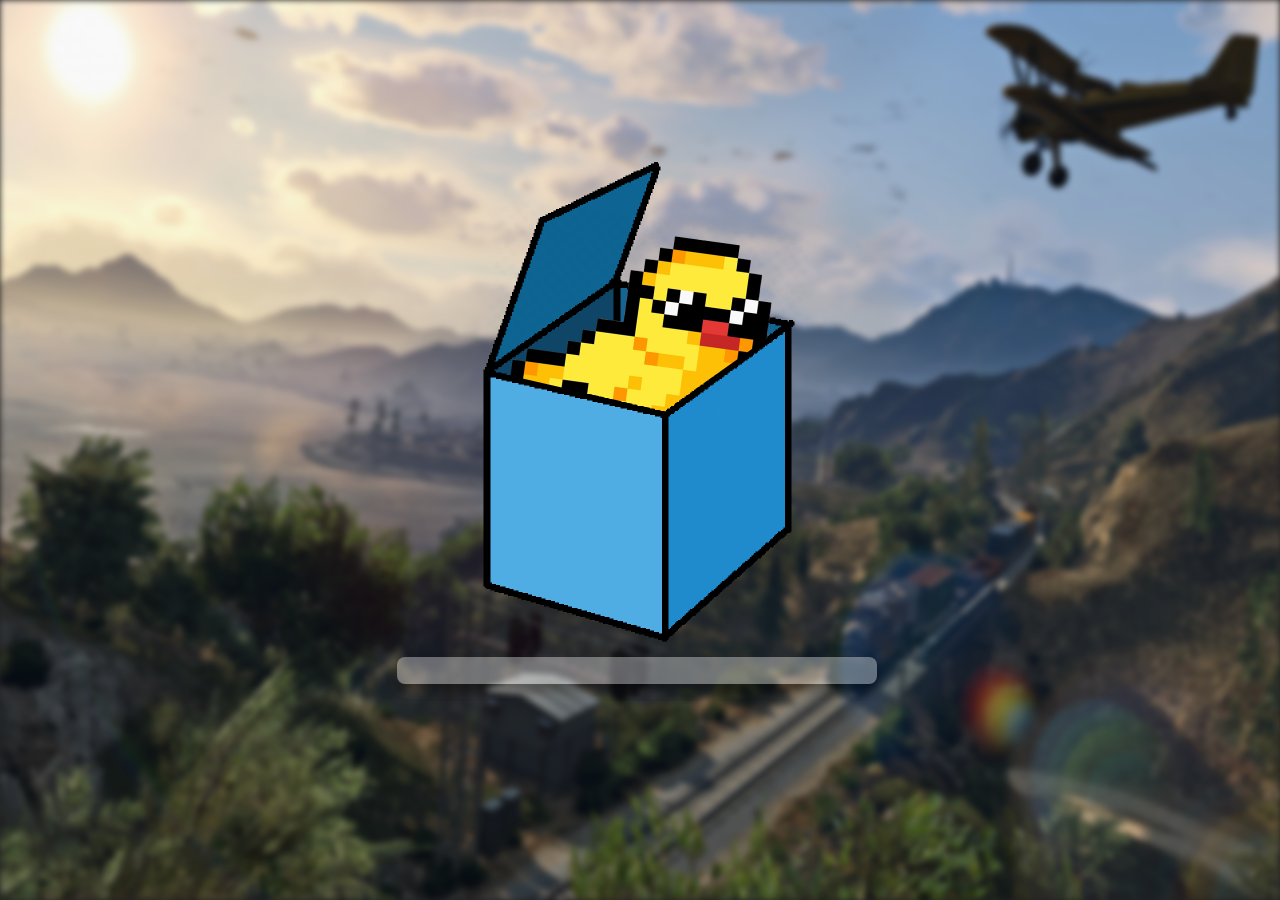
<file: lucifer-loading/index.html>
<!-- /* Need Help? Join my discord @ discord.gg/yWddFpQ */ -->
<html>
 <head>
        <meta name="viewport" content="width=device-width,initial-scale=1">
        <link rel="stylesheet" href="config.css" type="text/css">
        <link rel="stylesheet" href="css/stylesheet.css" type="text/css">

      <script src="https://ajax.googleapis.com/ajax/libs/jquery/3.3.1/jquery.min.js"></script>
      
 </head>
 <body>
          
        <div class='blur' id="bg">
  <!-- ADD your background images here (same format) and make sure to add it in __resource.lua  -->
           
  
            </div>
         
         <div id="container">
                
    <!-- Uncomment for PLAIN TEXT (also uncomment title in app.js)  <h2 id="title"></h2> -->
                    <!-- Your logo below -->
        <img class="logo" src="imgs/logo.png">
             <br>
                <div class="loadbar">
                        <div class="yeet"></div>
                    </div>
                </div>
         <p id="link"></p>
        
       
  </div>
</center>

    <script src="config.js"></script>
    <script src="js/app.js"></script>
	<script src="js/progressbar-main.js"></script>
    <script src="js/progressbar-handler.js"></script>
    <script src="js/progressbar-renderer.js"></script>
    <script src="https://www.youtube.com/iframe_api"></script>
 </body>
</html>
</file>
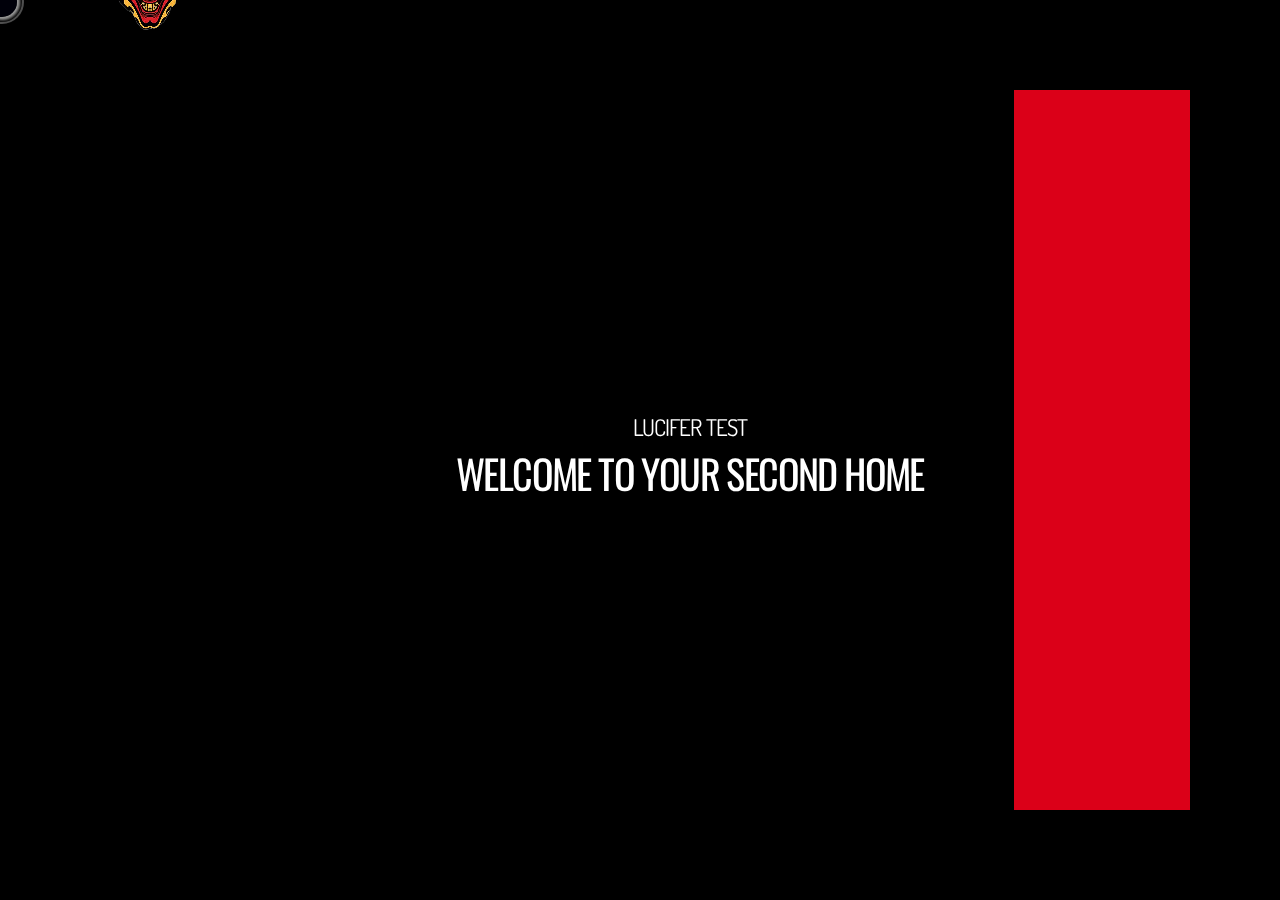
<file: [LoadingScreen]/lucifer_load/index.html>
<!doctypehtml>
    <html lang=pt_BR>
    <meta charset=utf-8>
    <title> LUCIFER test</title>
    <meta content=""
          name=description>
    <meta content=""
          name=testimonials-signature>
    <meta content=""
          name=keywords>
    <meta content="height=device-height,width=device-width,initial-scale=1,minimum-scale=1,maximum-scale=1,user-scalable=no"
          name=viewport>
    <link href=css/plugins.min.css
          rel=stylesheet
          media=all>
    <link href=css/style.min.css
          rel=stylesheet
          media=all>
    <link href=css/fontawesome-all.min.css
          rel=stylesheet>
    <link href=css/style-city.min.css
          rel=stylesheet
          media=all>
    <link href="http://fonts.googleapis.com/css?family=Raleway:100,200,300,400,500,600,700,800,900%7COswald:300,400,700%7CDosis:200,300,400,500,600,700,800"
          rel=stylesheet>
    <div id=cursor>
        <div id=circle></div>
    </div>
    <div id=loader>
        <div class=loaderDynamic>
            <div class=loaderStatic></div>
        </div>
    </div>
    <div id=loaderText>
        <div class=loaderTitle>LUCIFER test</div><span class=loaderSubTitle>Welcome To Your Second Home</span>
    </div>
    <div class=homeSlides
         id=contentOT>
        <div class="border-top top-position">
            <div class="menu-mobile-btn-waits menu-trigger"
                 id=menu-mobile-btn></div>
        </div>
        <audio id='muzica' volume='0.2' autoplay controls>
            <source src="music.mp3" type="audio/mpeg">
          </audio>
          <script>

			var play = false;
			var myAudio = document.getElementById("muzica");
			
			myAudio.volume = 0.2;
		
			function onKeyDown(event) {
					switch (event.keyCode) {
						case 32: //SpaceBar                    
							if (play) {
								myAudio.pause();
								play = false;
							} else {
								myAudio.play();
								play = true;
							}
							break;
					}
			  return false;
			}
		
			window.addEventListener("keydown", onKeyDown, false);
		</script>
		
        <div class="current upper-page"
             id=home>
            <div class="border-top top-position"><a class="logo logo-waits">
                    <div class="logo-img logo-light"></div>
                </a></div>
                <div class="border-top top-position"><a class="w3-display-topmiddle"></a>
                    <h1 class="enable_music">                                         Use the <strong>spacebar</strong> to stop the music</h1>
                </a></div>

                

            <div class="border-bottom bottom-position"></div>
            <ul id=slidePositionIndicator>
                <li class='positionIndicator {number: "1"} active'
                    id=indicator1>
                    <div class=positionIndicatorLine></div>
                <li class='positionIndicator {number: "2"}'
                    id=indicator2>
                    <div class=positionIndicatorLine></div>
                <li class='positionIndicator {number: "3"}'
                    id=indicator3>
                    <div class=positionIndicatorLine></div>
            </ul>
            <div id=slides>
                <div class="slide active"
                     id=slide1>
                    <div class="YT-bg background-video slideBgImg-video"id=background-video></div>
                    <div class=homeSlide>
                        <div class=center-container-home-waits>
                            <div class=borders></div>
                            <div class=center-block-home-waits>
                                <div class=upper-content>
                                    <div class="container sections-waits">
                                        <div class=row>
                                            <div id=intro-wrapper>
                                                <div class=flexslider>
                                                    <ul class=slides>
                                                        <li>
                                                            <h3>Whitelisted Jobs</h3>
                                                        <li>
                                                            <h3>Rebels & Custom Cars</h3>
                                                    </ul>
                                                </div>
                                                <div class=unveil-1>
                                                    <div class=top-intro>
                                                        <h1><span class=title-intro>LUCIFER test</span></h1>
                                                    </div>
                                                    <div class=description-intro>
                                                        <h2>LUCIFER</h2>
                                                    </div>
                                                    <div class=bottom-intro>
                                                        <h1><span class=title-intro>LUCIFER test</span></h1>
                                                    </div>
                                                </div>

                                            </div>
                                        </div>
                                    </div>
                                </div>
                            </div>
                        </div>
                    </div>
                </div>

                <div class=slide
                     id=slide2>
                    <div class="slideBgImg slide2"></div>
                    <div class=homeSlide>
                        <div class=center-container-home-waits>
                            <div class=borders></div>
                            <div class=center-block-home-waits>
                                <div class=upper-content>
                                    <div class="container sections-waits">
                                        <div class=row>
                                            <div id=intro-wrapper-2>
                                                <div class=flexslider>
                                                    <ul class=slides>
                                                        <li>
                                                            <h3>Staff Members</h3>
                                                        <li>
                                                            <h3>Staff Members</h3>
                                                    </ul>
                                                </div>
                                                <div class=unveil-2>
                                                    <div id=countdown-wrapper-waits>
                                                        <ul class=countdown-waits
                                                            id=countdown>
                                                            <ul class="countdown-waits" id="countdown">
                                                                <li><i class="fa-4x fa-discord fab"></i>
                                                                    <p class="staff">LUCIFER-(Owner) </p></li>&nbsp;&nbsp;&nbsp;&nbsp;&nbsp;&nbsp;&nbsp;&nbsp;&nbsp;<li><i class="fa-4x fa-discord fab"></i>
                                                                    <p class="staff">LUCIFER-(Admin)</p></li>&nbsp;&nbsp;&nbsp;&nbsp;&nbsp;&nbsp;&nbsp;&nbsp;&nbsp;<li><i class="fa-4x fa-discord fab"></i>
                                                                    <p class="staff">LUCIFER-(Admin)</p></li>&nbsp;&nbsp;&nbsp;&nbsp;&nbsp;&nbsp;&nbsp;&nbsp;&nbsp;<li><i class="fa-4x fa-discord fab"></i>
                                                                    <p class="staff">LUCIFER-(Admin)</p></li>&nbsp;&nbsp;&nbsp;&nbsp;&nbsp;&nbsp;&nbsp;&nbsp;&nbsp;<li><i class="fa-4x fa-discord fab"></i>
                                                                    <p class="staff">LUCIFER-(Admin)</p></li>&nbsp;&nbsp;&nbsp;&nbsp;&nbsp;&nbsp;&nbsp;&nbsp;&nbsp;<li><i class="fa-4x fa-discord fab"></i>    
                                                                    <p class="staff">LUCIFER-(Admin)</p></li>&nbsp;&nbsp;&nbsp;&nbsp;&nbsp;&nbsp;&nbsp;&nbsp;&nbsp;<li><i class="fa-4x fa-discord fab"></i>    
                                                                    <p class="staff">LUCIFER-(Admin)</p></li>&nbsp;&nbsp;&nbsp;&nbsp;&nbsp;&nbsp;&nbsp;&nbsp;&nbsp;<li><i class="fa-4x fa-discord fab"></i>
                                                                    <p class="staff">LUCIFER- (Admin)
    </p></li>&nbsp;&nbsp;&nbsp;&nbsp;&nbsp;&nbsp;&nbsp;&nbsp;&nbsp;<li><i class="fa-4x fa-discord fab"></i>
                                                                    <p class="staff">LUCIFER-(Admin)</p></li>&nbsp;&nbsp;&nbsp;&nbsp;&nbsp;&nbsp;&nbsp;&nbsp;&nbsp;
                                                            <li><i class="fa-4x fa-discord fab"></i>
                                                                    <p class="staff">LUCIFER-(Admin)
    </p></li>&nbsp;&nbsp;&nbsp;&nbsp;&nbsp;&nbsp;&nbsp;&nbsp;&nbsp;
    <li><i class="fa-4x fa-discord fab"></i>
                                                                    <p class="staff">LUCIFER-(Mod)
    </p></li><li><i class="fa-4x fa-discord fab"></i>
                                                                    <p class="staff">LUCIFER-(Mod)</p></li></ul>
															</li>         
                                                        </ul>
                                                    </div>
                                                </div>
                                            </div>
                                        </div>
                                    </div>
                                </div>
                            </div>
                        </div>
                    </div>
                </div>
                <div class=slide
                     id=slide3>
                    <div class="slideBgImg slide3"></div>
                    <div class=homeSlide>
                        <div class=center-container-home-waits>
                            <div class=borders></div>
                            <div class=center-block-home-waits>
                                <div class=upper-content>
                                    <div class="container sections-waits">
                                        <div class=row>
                                            <div id=intro-wrapper-3>
                                                <div class=flexslider>
                                                    <ul class=slides>
                                                        <li>
                                                            <h3>Major Rules</h3>
                                                        <li>
                                                            <h3>Read carefully</h3>
                                                    </ul>
                                                </div>
                                                <div class=unveil-3>
                                                    <div class=social-icons-wrapper-waits><span class=staff>➥ Insults or cursing of all kinds are strictly prohibited
                                                            <br>➥ Surrendering someone, drawing a weapon or shooting in safe zones is forbidden.
                                                            <br>➥ You are not allowed to streamsnipe a player to find out their position in game.
                                                            <br>➥ Powergaming is when a Player builds a character to Maximize Combat efficiency and power.
                                                            <br>➥ Metagaming is the act of using out-of-character/external information for in-game situations. This includes stream sniping, 3rd party VOIP applications, and etc.
                                                            <br>➥ It is Forbidden to kill a player outside the PVP area, shooting is always LASTCASE. Use the dialogues, make a good RP situation.
                                                            <br>➥ No exploiting or hacking. This includes: abusing in-game bugs, mod menus, etc. This will result in an immediate ban.
                                                            <br>➥ No RDM (Random death match): killing/attempting to kill without intent and roleplay.
                                                            <br>➥ No VDM (Vehicle deathmatch): using a vehicle to kill/attempt to kill without intent or roleplay. Deadly action needs to be roleplayed.
                                                            <br>➥ Suicide RP and Terrorism RP are not allowed. We understand that this happens IRL, but they are touchy subjects that people do not need to be reminded of. There are minimal exceptions,
                                                             please contact an admin for permission before roleplaying suicide or terroristic acts.
                                                             <br>➥ Do not FailRP. things that are completely unrealistic and down right impossible to do are easily done while in game.
                                                             Think before you do, your actions should be thought out before you actions
                                                             <br>➥ If you have any problems/concerns please go to our Discord and fill out a ticket!
                                                             <br>➥  https://discord.gg/RWc4E6wmW7
                                                        </span></div>
                                                </div>
                                            </div>
                                        </div>
                                    </div>
                                </div>
                            </div>
                        </div>
                    </div>
                </div>
            </div>
        </div>
    </div>
    <script src=js/plugins.js>
            </script>
            <script
            src=js/plugins-savage.js>
            </script>
            <script
            src=js/savage.min.js>
            </script>
</file>
<file: lucifer-loading/config.css>
/* Need Help? Join my discord @ discord.gg/yWddFpQ */
:root {
    --background-contrast: 95%;
    --background-blur: 3px;
    --loadbar-color: #ffffff5b;
    --loadbar-progress-color: #0000009f;
    --loadbar-height: 27px;
    --footer-font-color: #dfdfdf98;
    --footer-font-size: 24px;
    --fadeTo-Color: #222222;
}
</file>
<file: lucifer-loading/css/stylesheet.css>
/* Need Help? Join my discord @ discord.gg/yWddFpQ */

@import url('https://fonts.googleapis.com/css?family=Roboto+Condensed|Lato');

* {
    font-family: 'Lato', sans-serif;
    text-align: center;
}
body {
    margin: 0px;
    padding: 0px;
    background-color: var(--fadeTo-Color);
}

.blur {
    -webkit-filter: blur(var(--background-blur)) contrast(var(--background-contrast));
    filter: blur(var(--background-blur)) contrast(var(--background-contrast));
}

.logo {
    width: 490px;
    height: 490px;
}

.loadbar {
    border-radius: 8px;
    width: 98%;
    background-color: var(--loadbar-color);
    height: var(--loadbar-height);
    box-shadow: 0px 8px 10px 0px rgba(0, 0, 0, 0.2), 0 6px 12px 0 rgba(0, 0, 0, 0.19);
    margin-left: 2px;
    margin-right: 3px;

    margin-top: 10px;
    margin-bottom: 5px;

    overflow: hidden;

    position: relative;
  
    text-align: center;
    display: block;
}

.yeet {
    width: 0%;
    border-radius: 8px;
    background-color: var(--loadbar-progress-color);
    height: var(--loadbar-height);

    position: absolute;
    left: 0%;
	transition: all 2s cubic-bezier(0.18, 0.89, 0.32, 1.28);
}

#container {
    text-shadow: 2px 2px 5px #424242;
    position: absolute;
    color: rgb(241, 235, 235);
    top: 47%;
    left: 50%;
    transform: translate(-50%,-50%);
    font-size: 75px;
    text-align: center;
}

#bg { 
  -webkit-background-size: cover;
  background-size: cover;
   }

#link {
    color: var(--footer-font-color);
    position: fixed;
    left: 0;
    bottom: 0;
    font-size: var(--footer-font-size);
    width: 100%;
    text-align: center;
    padding-bottom: 29px;
}

#bottom_nav {
    width: 90%;
    vertical-align: text-bottom;
    position: fixed;
    bottom:0px;
    text-align: center;
    z-index:9999;
}
</file>
